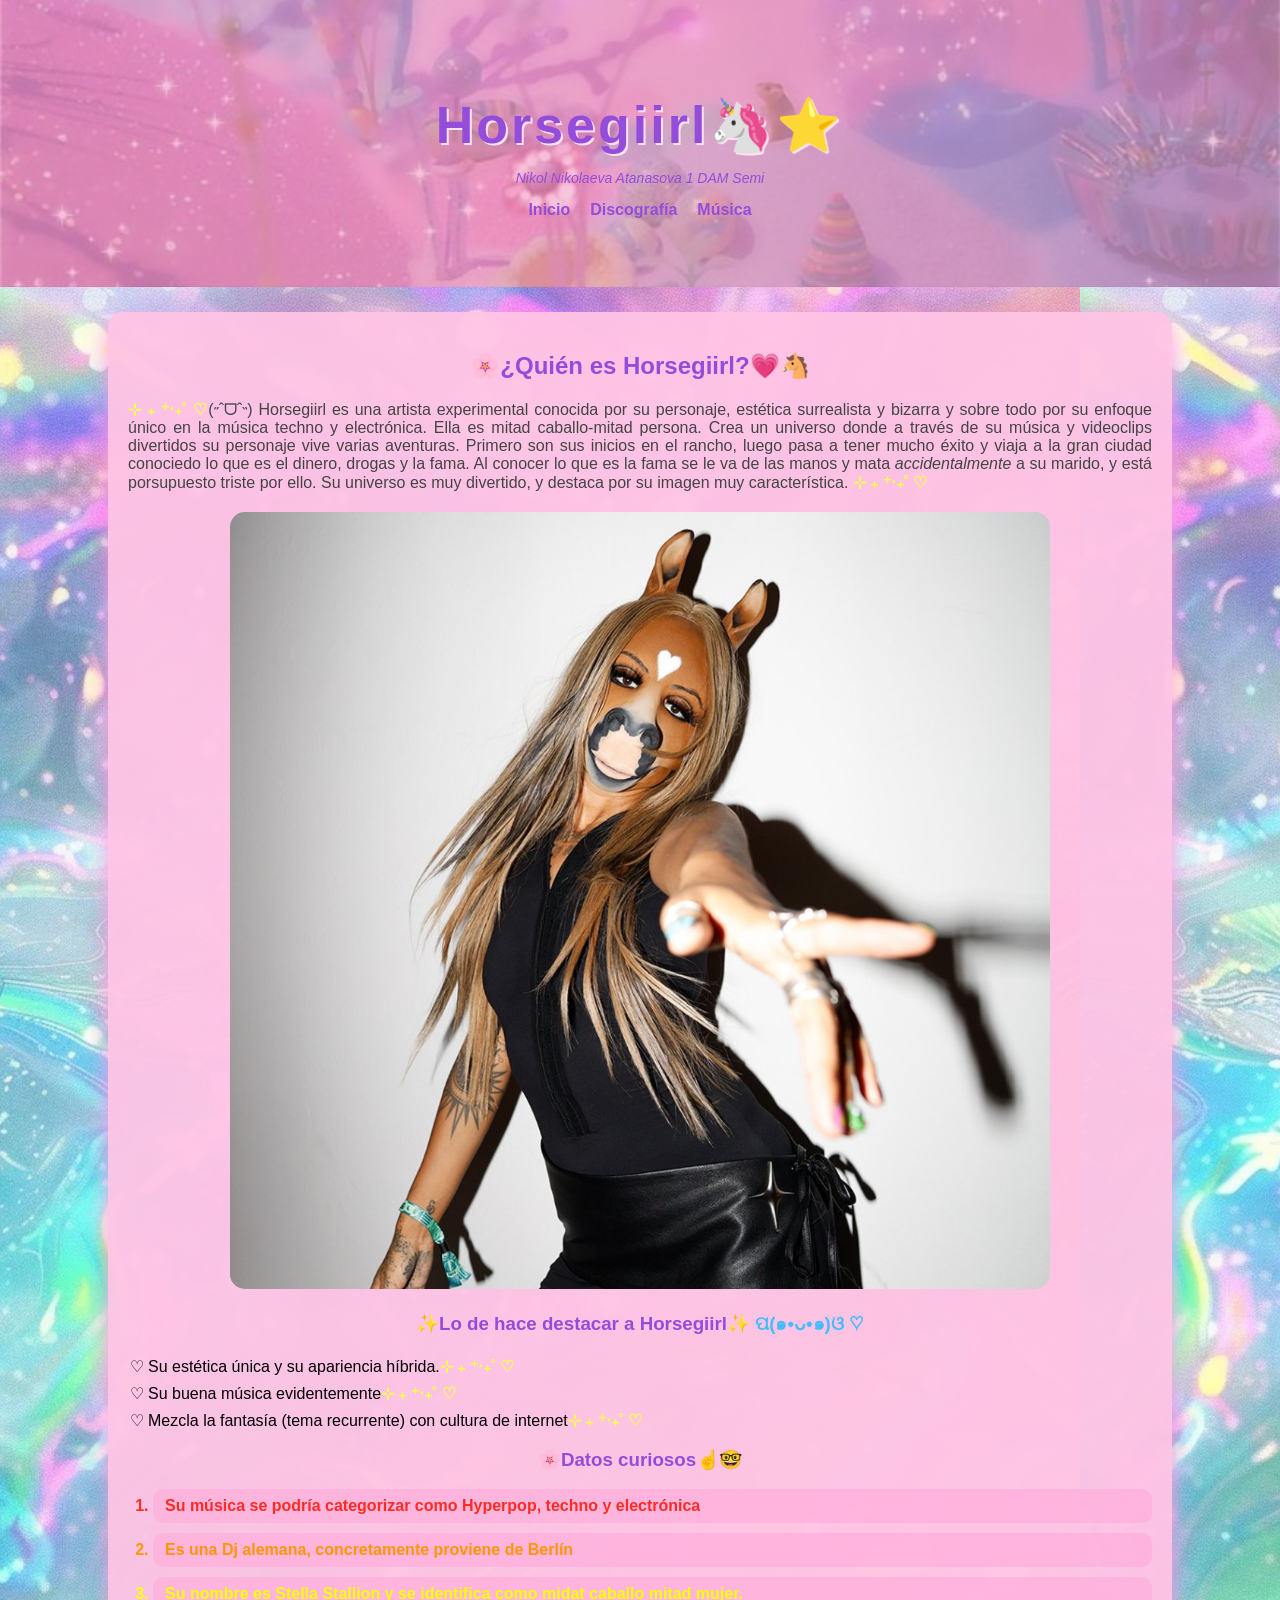
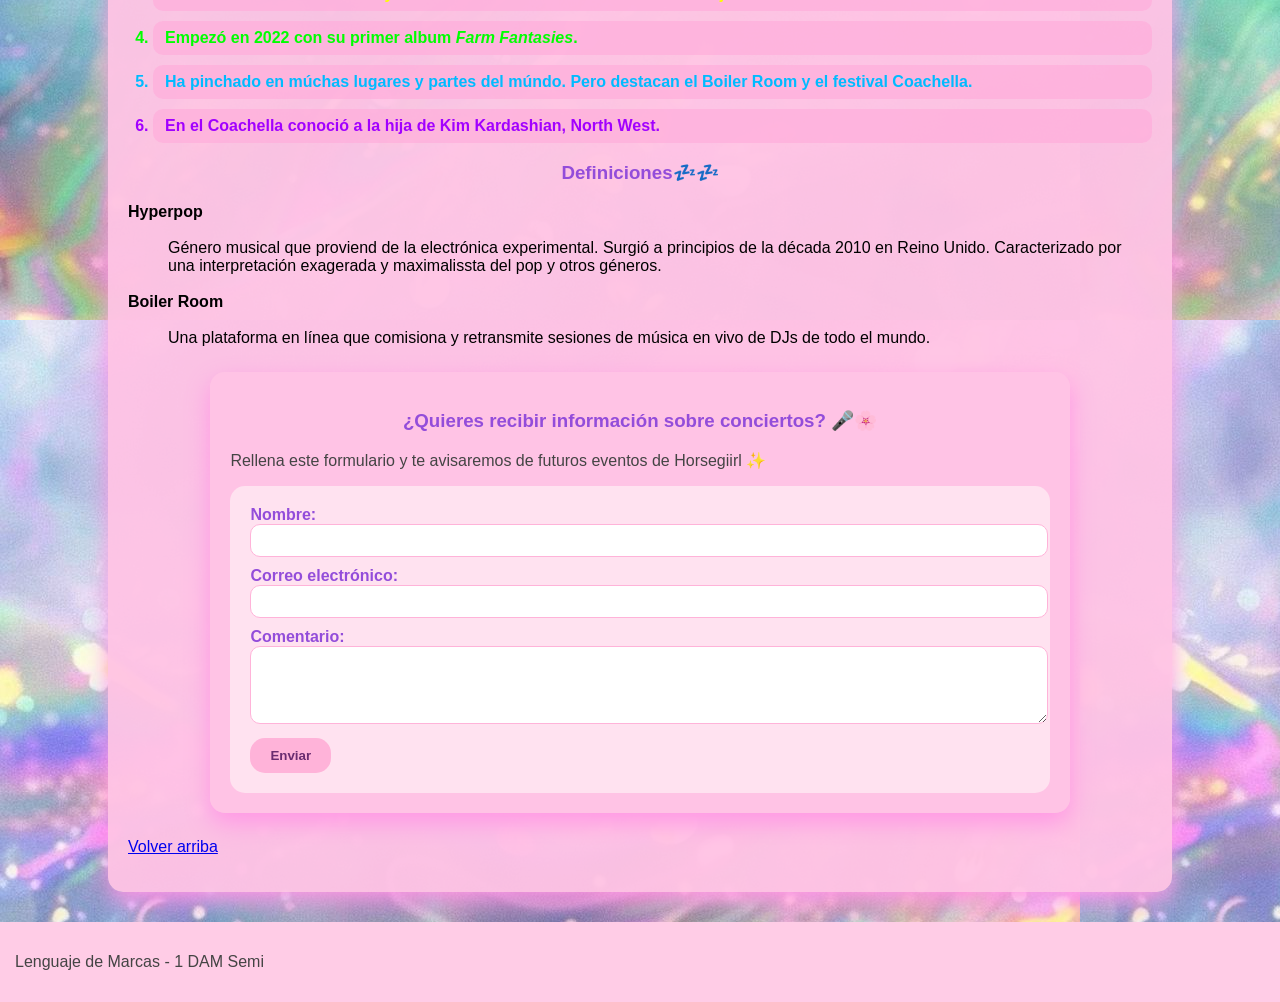
<file: index.html>
<!DOCTYPE html>
<html lang="es">
<head>
    <link rel="stylesheet" href="css/estilo1.css">
    <meta charset="UTF-8">
    <title>Horsegiirl - Página Principal</title>

</head>

<body>

<header>
    <h1>Horsegiirl🦄⭐</h1>
    <p><em>Nikol Nikolaeva Atanasova 1 DAM Semi</em></p>

    <nav>
        <ul>
            <li><a href="index.html">Inicio</a></li>
            <li><a href="discografia.html">Discografía</a></li>
            <li><a href="musica.html">Música</a></li>
        </ul>
    </nav>
</header>

<a id="arriba"></a>

<section>
    <h2>🌸¿Quién es Horsegiirl?💗🐴</h2>

    <p>
        <span class="decoracion-texto">⊹ ₊ ⁺‧₊˚ ♡</span>(˶ˆᗜˆ˵) Horsegiirl es una artista experimental conocida por su personaje, 
        estética surrealista y bizarra y sobre todo por su enfoque único en la música techno y electrónica. Ella es mitad 
        caballo-mitad persona. Crea un universo donde a través de su música y videoclips divertidos su personaje vive varias 
        aventuras. Primero son sus inicios en el rancho, luego pasa a tener mucho éxito y viaja a la gran ciudad conociedo lo 
        que es el dinero, drogas y la fama. Al conocer lo que es la fama se le va de las manos y mata <em>accidentalmente</em> 
        a su marido, y está porsupuesto triste por ello. Su universo es muy divertido, y destaca por su imagen muy característica. 
        <span class="decoracion-texto">⊹ ₊ ⁺‧₊˚ ♡</span>
    </p>

    <img src="multimedia/horsegiirl2.jpg" alt="Foto de Horsegiirl" class="imagen-principal">

    <!-- Datos formato listas desordenadas -->
    <h3>✨Lo de hace destacar a Horsegiirl✨ 
        <span class="decoracion-texto2">ପ(๑•ᴗ•๑)ଓ ♡</span>
    </h3>

    <ul>
        <li>Su estética única y su apariencia híbrida.<span class="decoracion-texto">⊹ ₊ ⁺‧₊˚ ♡</span></li>
        <li>Su buena música evidentemente<span class="decoracion-texto">⊹ ₊ ⁺‧₊˚ ♡</span></li>
        <li>Mezcla la fantasía (tema recurrente) con cultura de internet<span class="decoracion-texto">⊹ ₊ ⁺‧₊˚ ♡</span></li>
    </ul>

    <!-- Datos Curiosos formato listas numeradas -->
    <h3>🌸Datos curiosos☝️🤓</h3>

    <ol class="lista-arcoiris">
        <li class="color-rojo">Su música se podría categorizar como Hyperpop, techno y electrónica</li>
        <li  class="color-naranja">Es una Dj alemana, concretamente proviene de Berlín</li>
        <li class="color-amarillo">Su nombre es Stella Stallion y se identifica como midat caballo mitad mujer.</li>
        <li class="color-verde">Empezó en 2022 con su primer album <em>Farm Fantasies</em>.</li>
        <li class="color-azul">Ha pinchado en múchas lugares y partes del múndo. Pero destacan el Boiler Room y el festival Coachella.</li>
        <li class="color-morado">En el Coachella conoció a la hija de Kim Kardashian, North West.</li>
    </ol>

    <!-- Definiciones -->
    <h3>Definiciones💤💤</h3>

    <dl>
        <dt><strong>Hyperpop</strong></dt><br>
        <dd>Género musical que proviend de la electrónica experimental. Surgió a principios de la década 2010 en Reino Unido. 
            Caracterizado por una interpretación exagerada y maximalissta del pop y otros géneros.</dd><br>

        <dt><strong>Boiler Room</strong></dt><br>
        <dd>Una plataforma en línea que comisiona y retransmite sesiones de música en vivo de DJs de todo el mundo.</dd>
    </dl>

    <section>
        <h3>¿Quieres recibir información sobre conciertos? 🎤🌸</h3>

        <p>
            Rellena este formulario y te avisaremos de futuros eventos de Horsegiirl ✨
        </p>

        <form>

            <!-- Campo nombre -->
            <label><strong>Nombre:</strong></label><br>
            <input type="text" name="nombre" required ><br>

            <!-- Campo correo -->
            <label><strong>Correo electrónico:</strong></label><br>
            <input type="email" name="correo" required><br>

            <!-- Comentario -->
            <label><strong>Comentario:</strong></label><br>
            <textarea name="comentario" rows="4"></textarea><br>

            <!-- Botón -->
            <button type="submit">
                Enviar 
            </button>

        </form>
    </section>

    <p><a href="#arriba">Volver arriba</a></p>

</section>

<footer>
    <p>Lenguaje de Marcas - 1 DAM Semi</p>
</footer>

</body>
</html>
</file>
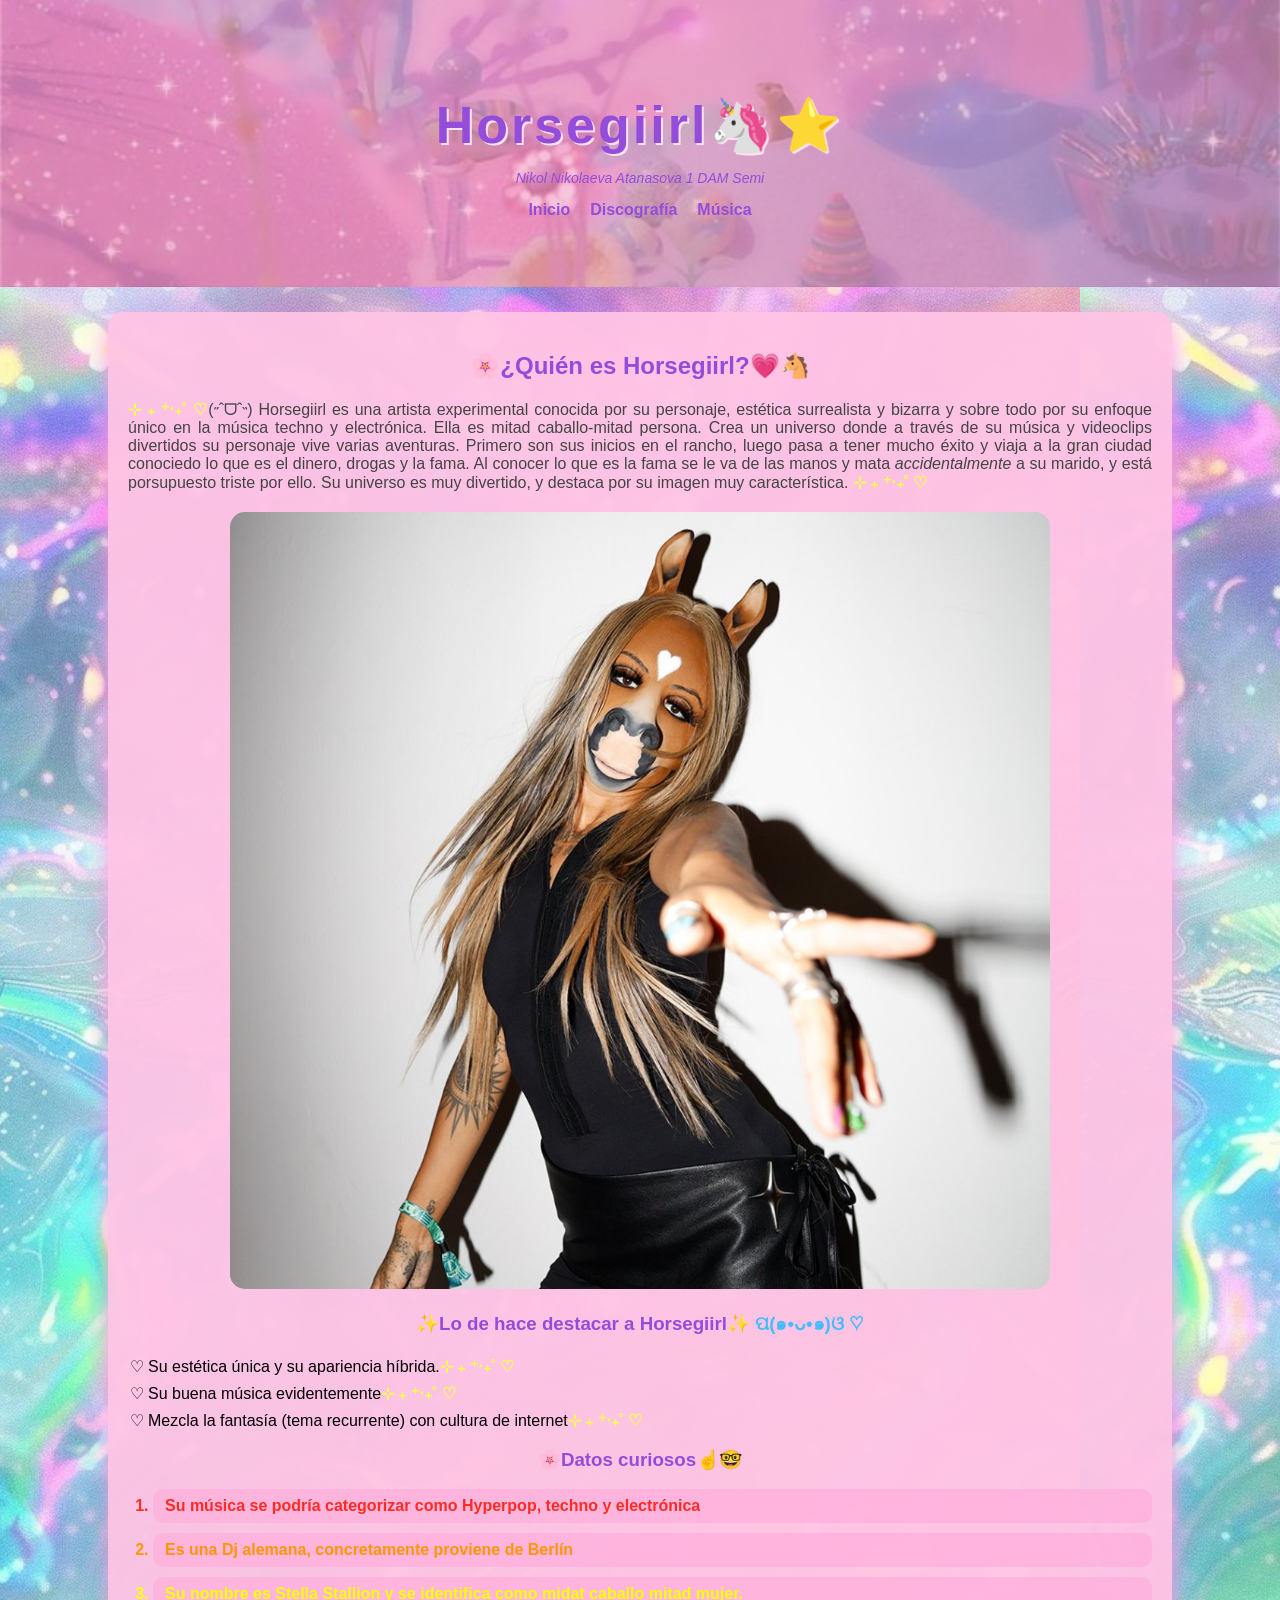
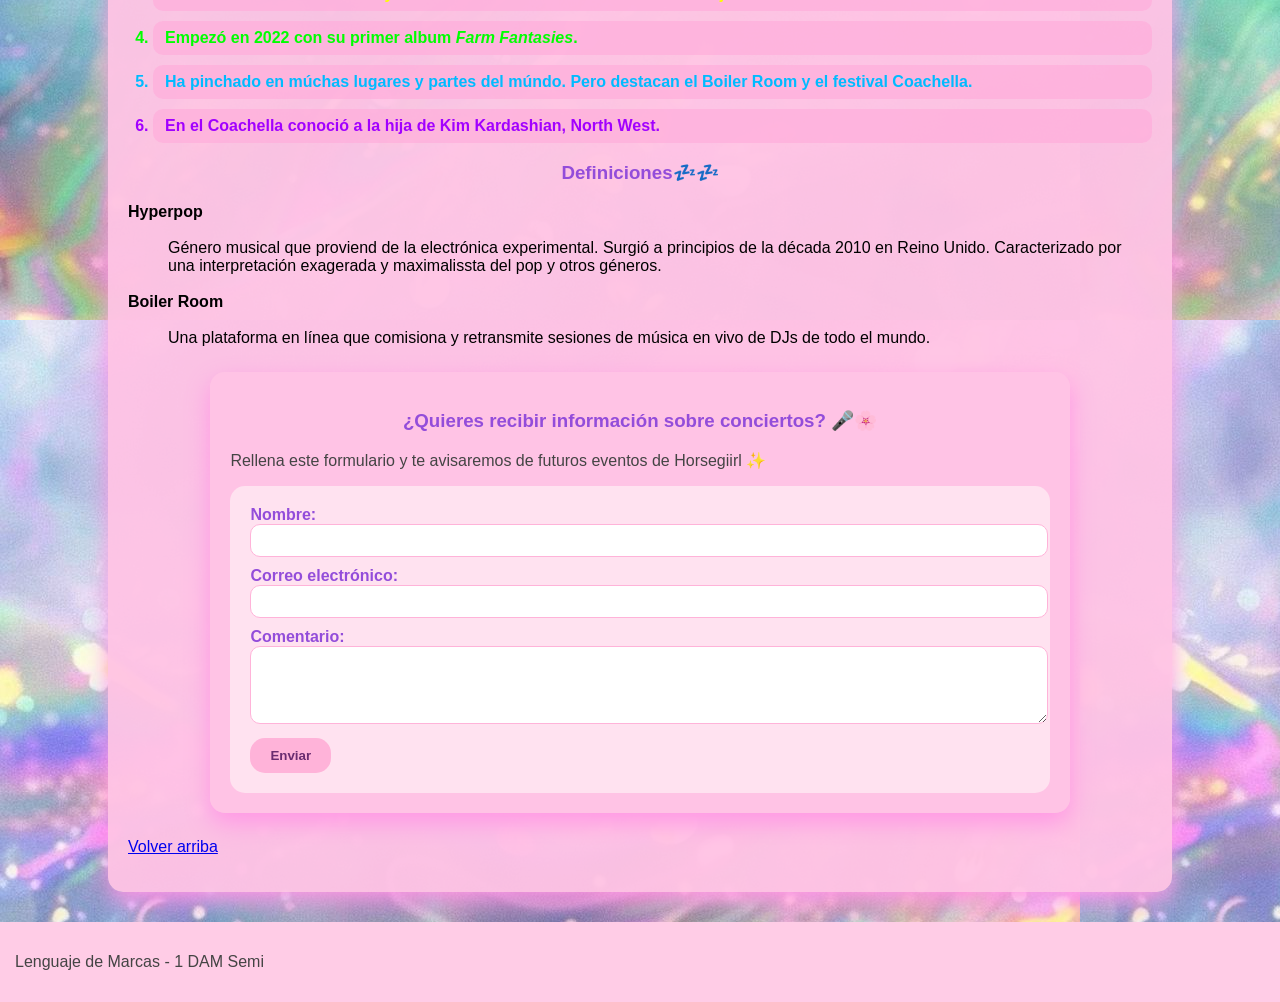
<file: responsive/index.html>
<!DOCTYPE html>
<html lang="es">
<head>
    <link rel="stylesheet" href="css/estilo1.css">
    <meta charset="UTF-8" name="viewport" content="width=device-width, initial-scale=1.0">
    <title>Horsegiirl - Página Principal</title>

</head>

<body>

<header>
    <h1>Horsegiirl🦄⭐</h1>
    <p><em>Nikol Nikolaeva Atanasova 1 DAM Semi</em></p>

    <nav>
        <ul>
            <li><a href="index.html">Inicio</a></li>
            <li><a href="discografia.html">Discografía</a></li>
            <li><a href="musica.html">Música</a></li>
        </ul>
    </nav>
</header>

<a id="arriba"></a>

<section>
    <h2>🌸¿Quién es Horsegiirl?💗🐴</h2>

    <p>
        <span class="decoracion-texto">⊹ ₊ ⁺‧₊˚ ♡</span>(˶ˆᗜˆ˵) Horsegiirl es una artista experimental conocida por su personaje, 
        estética surrealista y bizarra y sobre todo por su enfoque único en la música techno y electrónica. Ella es mitad 
        caballo-mitad persona. Crea un universo donde a través de su música y videoclips divertidos su personaje vive varias 
        aventuras. Primero son sus inicios en el rancho, luego pasa a tener mucho éxito y viaja a la gran ciudad conociedo lo 
        que es el dinero, drogas y la fama. Al conocer lo que es la fama se le va de las manos y mata <em>accidentalmente</em> 
        a su marido, y está porsupuesto triste por ello. Su universo es muy divertido, y destaca por su imagen muy característica. 
        <span class="decoracion-texto">⊹ ₊ ⁺‧₊˚ ♡</span>
    </p>

    <img src="multimedia/horsegiirl2.jpg" alt="Foto de Horsegiirl" class="imagen-principal">

    <!-- Datos formato listas desordenadas -->
    <h3>✨Lo de hace destacar a Horsegiirl✨ 
        <span class="decoracion-texto2">ପ(๑•ᴗ•๑)ଓ ♡</span>
    </h3>

    <ul>
        <li>Su estética única y su apariencia híbrida.<span class="decoracion-texto">⊹ ₊ ⁺‧₊˚ ♡</span></li>
        <li>Su buena música evidentemente<span class="decoracion-texto">⊹ ₊ ⁺‧₊˚ ♡</span></li>
        <li>Mezcla la fantasía (tema recurrente) con cultura de internet<span class="decoracion-texto">⊹ ₊ ⁺‧₊˚ ♡</span></li>
    </ul>

    <!-- Datos Curiosos formato listas numeradas -->
    <h3>🌸Datos curiosos☝️🤓</h3>

    <ol class="lista-arcoiris">
        <li class="color-rojo">Su música se podría categorizar como Hyperpop, techno y electrónica</li>
        <li  class="color-naranja">Es una Dj alemana, concretamente proviene de Berlín</li>
        <li class="color-amarillo">Su nombre es Stella Stallion y se identifica como midat caballo mitad mujer.</li>
        <li class="color-verde">Empezó en 2022 con su primer album <em>Farm Fantasies</em>.</li>
        <li class="color-azul">Ha pinchado en múchas lugares y partes del múndo. Pero destacan el Boiler Room y el festival Coachella.</li>
        <li class="color-morado">En el Coachella conoció a la hija de Kim Kardashian, North West.</li>
    </ol>

    <!-- Definiciones -->
    <h3>Definiciones💤💤</h3>

    <dl>
        <dt><strong>Hyperpop</strong></dt><br>
        <dd>Género musical que proviend de la electrónica experimental. Surgió a principios de la década 2010 en Reino Unido. 
            Caracterizado por una interpretación exagerada y maximalissta del pop y otros géneros.</dd><br>

        <dt><strong>Boiler Room</strong></dt><br>
        <dd>Una plataforma en línea que comisiona y retransmite sesiones de música en vivo de DJs de todo el mundo.</dd>
    </dl>

    <section>
        <h3>¿Quieres recibir información sobre conciertos? 🎤🌸</h3>

        <p>
            Rellena este formulario y te avisaremos de futuros eventos de Horsegiirl ✨
        </p>

        <form>

            <!-- Campo nombre -->
            <label><strong>Nombre:</strong></label><br>
            <input type="text" name="nombre" required ><br>

            <!-- Campo correo -->
            <label><strong>Correo electrónico:</strong></label><br>
            <input type="email" name="correo" required><br>

            <!-- Comentario -->
            <label><strong>Comentario:</strong></label><br>
            <textarea name="comentario" rows="4"></textarea><br>

            <!-- Botón -->
            <button type="submit">
                Enviar 
            </button>

        </form>
    </section>

    <p><a href="#arriba">Volver arriba</a></p>

</section>

<footer>
    <p>Lenguaje de Marcas - 1 DAM Semi</p>
</footer>

</body>
</html>
</file>
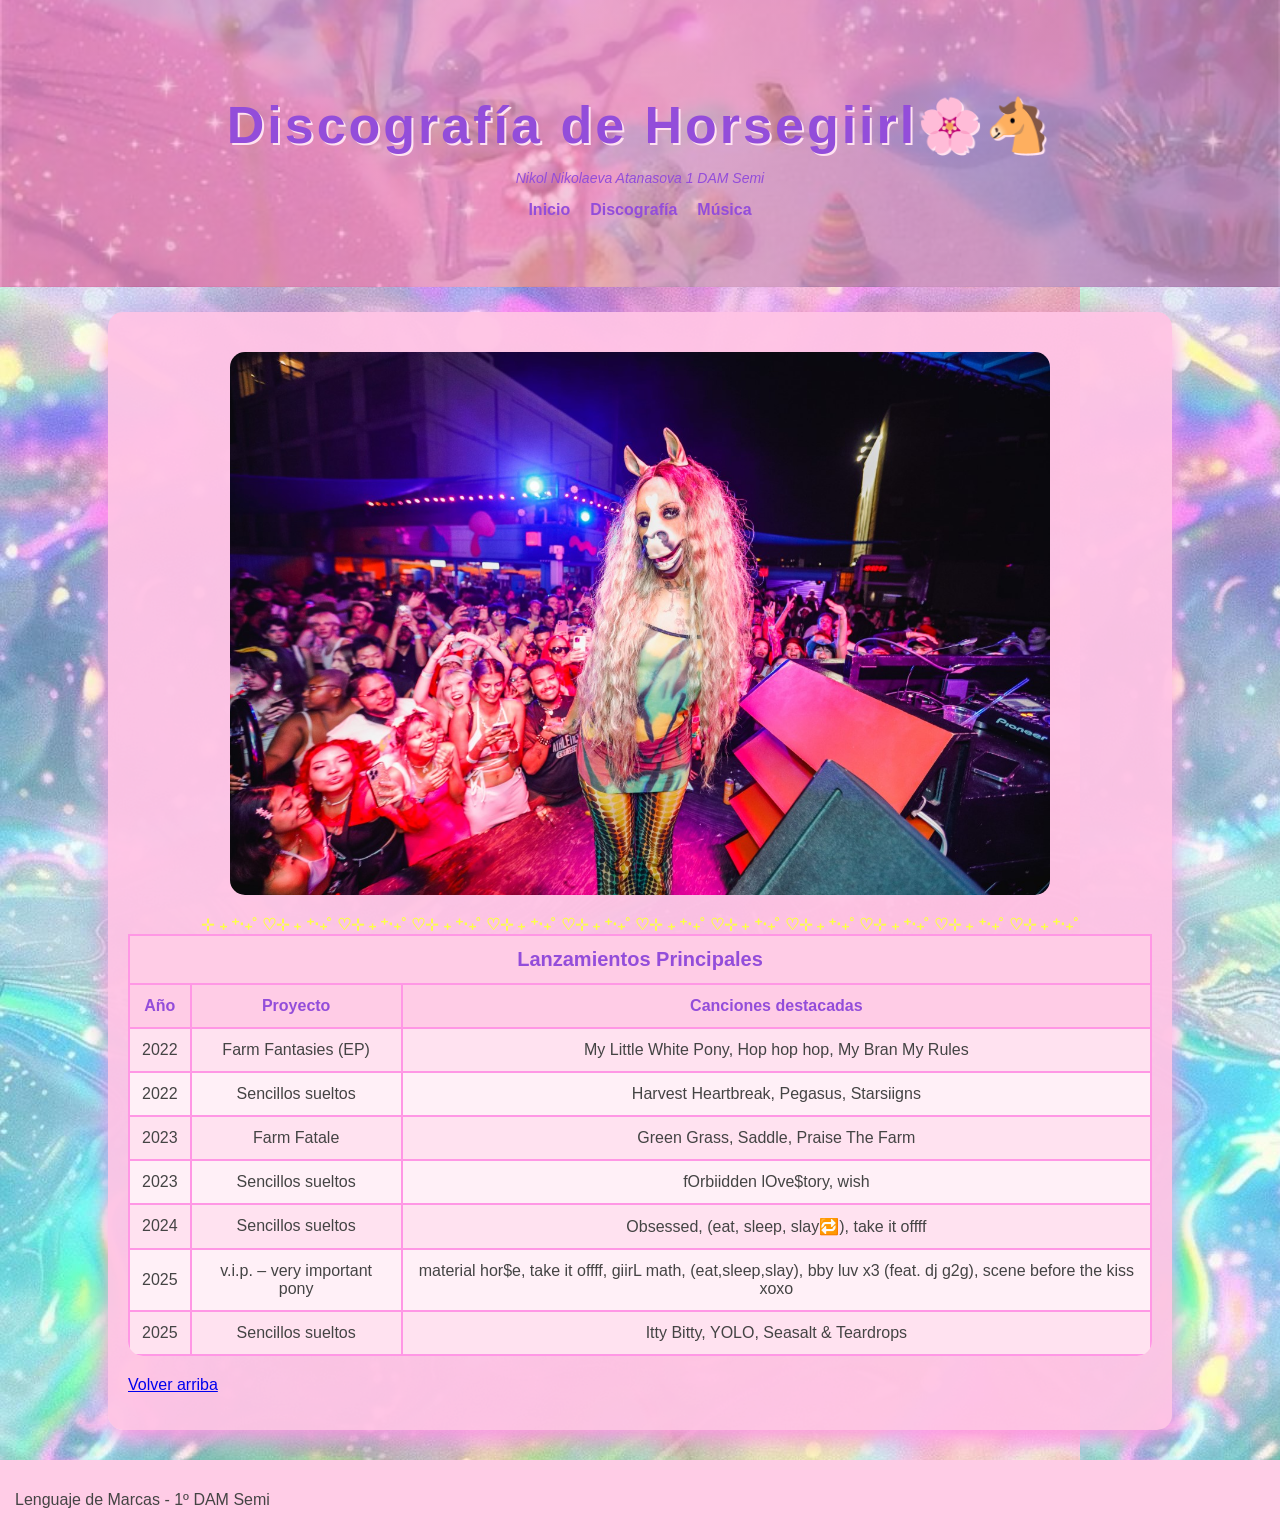
<file: discografia.html>
<!DOCTYPE html>
<html lang="es">
<head>
    <meta charset="UTF-8">
    <title>Discografía - Horsegiirl</title>
    <link rel="stylesheet" href="css/estilo1.css">
</head>

<body>

<header>
    <h1>Discografía de Horsegiirl🌸🐴</h1>
    <p><em>Nikol Nikolaeva Atanasova 1 DAM Semi</em></p> 
    
    <nav>
        <ul>
            <li><a href="index.html">Inicio</a></li>
            <li><a href="discografia.html">Discografía</a></li>
            <li><a href="musica.html">Música</a></li>
        </ul>
    </nav>
</header>

<section>

    <!-- Imagen -->
    <img src="multimedia/Horsegiirl10.jpg"
         alt="Foto de Horsegiirl"
         class="imagen-principal">

    <!-- Tabla -->
    <table class="tabla-discografia">

        <caption>
            <span class="decoracion-texto">
                ⊹ ₊ ⁺‧₊˚ ♡⊹ ₊ ⁺‧₊˚ ♡⊹ ₊ ⁺‧₊˚ ♡⊹ ₊ ⁺‧₊˚ ♡⊹ ₊ ⁺‧₊˚ ♡⊹ ₊ ⁺‧₊˚ ♡⊹ ₊ ⁺‧₊˚ ♡⊹ ₊ ⁺‧₊˚ ♡⊹ ₊ ⁺‧₊˚ ♡⊹ ₊ ⁺‧₊˚ ♡⊹ ₊ ⁺‧₊˚ ♡⊹ ₊ ⁺‧₊˚
            </span>
        </caption>

        <tr>
            <th colspan="3" class="titulo-tabla">Lanzamientos Principales</th>
        </tr>

        <tr>
            <th>Año</th>
            <th>Proyecto</th>
            <th>Canciones destacadas</th>
        </tr>

        <tr>
            <td>2022</td>
            <td>Farm Fantasies (EP)</td>
            <td>My Little White Pony, Hop hop hop, My Bran My Rules</td>
        </tr>

        <tr>
            <td>2022</td>
            <td>Sencillos sueltos</td>
            <td>Harvest Heartbreak, Pegasus, Starsiigns</td>
        </tr>

        <tr>
            <td>2023</td>
            <td>Farm Fatale</td>
            <td>Green Grass, Saddle, Praise The Farm</td>
        </tr>

        <tr>
            <td>2023</td>
            <td>Sencillos sueltos</td>
            <td>fOrbiidden lOve$tory, wish</td>
        </tr>

        <tr>
            <td>2024</td>
            <td>Sencillos sueltos</td>
            <td>Obsessed, (eat, sleep, slay🔁), take it offff</td>
        </tr>

        <tr>
            <td>2025</td>
            <td>v.i.p. – very important pony</td>
            <td>
                material hor$e, take it offff, giirL math, (eat,sleep,slay), 
                bby luv x3 (feat. dj g2g), scene before the kiss xoxo
            </td>
        </tr>

        <tr>
            <td>2025</td>
            <td>Sencillos sueltos</td>
            <td>Itty Bitty, YOLO, Seasalt & Teardrops</td>
        </tr>

    </table>

    <p>
        <a href="#top">Volver arriba</a>
    </p>

</section>

<footer>
    <p>Lenguaje de Marcas - 1º DAM Semi</p>
</footer>

</body>
</html>
</file>
<file: css/estilo1.css>
body {
    background-color: #fffefb;
    background-image: url("../fondo/fondo1.jpg");
    font-family: Arial, sans-serif;
    margin: 0;
    padding: 0;
}
/* Cabecera */
header {
    background-image:
        linear-gradient(
            rgba(255, 182, 213, 0.6),
            rgba(255, 182, 213, 0.6)
        ),
        url("../fondo/header5.jpg");

    background-size: cover;
    background-position: center;
    background-repeat: no-repeat;

    text-align: center;
    padding: 60px 20px;
    
}

header h1 {
    color: #934dda;
    font-size: 52px;
    letter-spacing: 3px;
    text-shadow: 
        2px 2px 0px #ffe2f0;
    margin-bottom: 10px;
}

header p {
    color: #934dda;
    text-align: center;
    font-size: 14px;
}

/* Men'u */
nav ul {
    list-style: none;
    padding: 0;
    margin: 15px 0 0 0;
    display: flex;
    justify-content: center;
    gap: 20px;
}

nav a {
    text-decoration: none;
    color: #934dda;
    font-weight: bold;
}

nav a:hover {
    color: #ff69b4;
    text-decoration: underline;
}

/* Contenido */
section {
    background-color: #ffc4e5f3;
    width: 80%;
    margin: 25px auto;
    padding: 20px;
    border-radius: 15px;
    box-shadow: 0 10px 25px #ff97e5;
}

/* Títulos */
h2, h3 {
    color: #934dda;
    text-align: center;
}

/* Texto */
p {
    color: #444;
    text-align: justify;
}
.decoracion-texto {
    color: #fcff47;   
    font-weight: bold;
}

.decoracion-texto2 {
    color: #47bbff;   
    font-weight: bold;
}

.color-rojo { color: #ff2c21;
font-weight: bold;
}
.color-naranja { color: #ff9500;
font-weight: bold;
}
.color-amarillo { color: #fbff00;
font-weight: bold;
}
.color-verde { color: #00ff00;
font-weight: bold;
}
.color-azul { color: #00bbff;
font-weight: bold;
}
.color-morado { color: #a200ff;
font-weight: bold;
}

/* Imagen */
.imagen-principal {
    display: block;
    margin: 20px auto;
    width: 80%;
    border-radius: 15px;
}

/* Listas */
ul {
    list-style-type: "♡ ";
    padding-left: 20px;
}

ol {
    padding-left: 25px;
}

li {
    margin-bottom: 8px;
}
/* Lista numerada cuqui */
.lista-arcoiris li {
    background-color: #ffaedbb2;
    margin-bottom: 10px;
    padding: 8px 12px;
    border-radius: 10px;
}

/* Formulariio */
form {
    background-color: #ffe2f0;
    padding: 20px;
    border-radius: 15px;
    margin-top: 15px;
}

label {
    color: #934dda;
}

input, textarea {
    width: 100%;
    padding: 8px;
    margin-bottom: 10px;
    border-radius: 10px;
    border: 1px solid #ffb3d9;
}

button {
    background-color: #ffb3d9;
    border: none;
    padding: 10px 20px;
    border-radius: 15px;
    color: #6a2c70;
    font-weight: bold;
}

button:hover {
    background-color: #ffcce6;
}

/* Footer */
footer {
    background-color: #ffcce6;
    text-align: center;
    padding: 15px;
    color: #934dda;
    margin-top: 30px;
}

/* Tabla */
.tabla-discografia {
    width: 100%;
    border-collapse: collapse;
    background-color: #ffe2f0;
    margin: 20px auto;
    color: #444; 
    border-radius: 15px;
    overflow: hidden;
}

/* Celdas */
.tabla-discografia th,
.tabla-discografia td {
    border: 2px solid #ff97e5;
    padding: 12px;
    text-align: center;
}

/* Cabecera de columnas */
.tabla-discografia th {
    background-color: #ffcce6;
    color: #934dda;
    font-weight: bold;
}

/* Fila del título grande */
.titulo-tabla {
    font-size: 20px;
    background-color: #ffb3d9;
    color: #6a2c70;
}

/* Caption */
.decoracion-caption {
    color: #934dda;
    font-weight: bold;
    display: block;
    padding: 10px;
}

/* Filas alternas */
.tabla-discografia tr:nth-child(even) td {
    background-color: #fff0f7;
}


.fila-videos {
    display: flex;
    justify-content: center;
    gap: 20px;
    flex-wrap: wrap;
    margin: 20px 0;
}

.fila-videos video,
.fila-videos img {
    width: 280px;
    border-radius: 15px;
    box-shadow: 0 8px 20px rgba(255, 151, 229, 0.6);
}

/* multimedia */
.bloque-media {
    background-color: #ffe2f0;
    padding: 20px;
    border-radius: 20px;
}

/* Audios */
.bloque-audio {
    background-color: #fff0f7;
    padding: 20px;
    border-radius: 20px;
    margin-top: 20px;
    text-align: center;
}

.bloque-audio p {
    color: #934dda;
    font-weight: bold;
    text-align: center;
}

audio {
    width: 80%;
    margin-bottom: 15px;
}
</file>
<file: responsive/css/estilo1.css>
body {
    background-color: #fffefb;
    background-image: url("../fondo/fondo1.jpg");
    font-family: Arial, sans-serif;
    margin: 0;
    padding: 0;
}
/* Cabecera */
header {
    background-image:
        linear-gradient(
            rgba(255, 182, 213, 0.6),
            rgba(255, 182, 213, 0.6)
        ),
        url("../fondo/header5.jpg");

    background-size: cover;
    background-position: center;
    background-repeat: no-repeat;

    text-align: center;
    padding: 60px 20px;
    
}

header h1 {
    color: #934dda;
    font-size: 52px;
    letter-spacing: 3px;
    text-shadow: 
        2px 2px 0px #ffe2f0;
    margin-bottom: 10px;
}

header p {
    color: #934dda;
    text-align: center;
    font-size: 14px;
}

/* Men'u */
nav ul {
    list-style: none;
    padding: 0;
    margin: 15px 0 0 0;
    display: flex;
    justify-content: center;
    gap: 20px;
}

nav a {
    text-decoration: none;
    color: #934dda;
    font-weight: bold;
}

nav a:hover {
    color: #ff69b4;
    text-decoration: underline;
}

/* Contenido */
section {
    background-color: #ffc4e5f3;
    width: 80%;
    margin: 25px auto;
    padding: 20px;
    border-radius: 15px;
    box-shadow: 0 10px 25px #ff97e5;
}

/* Títulos */
h2, h3 {
    color: #934dda;
    text-align: center;
}

/* Texto */
p {
    color: #444;
    text-align: justify;
}
.decoracion-texto {
    color: #fcff47;   
    font-weight: bold;
}

.decoracion-texto2 {
    color: #47bbff;   
    font-weight: bold;
}

.color-rojo { color: #ff2c21;
font-weight: bold;
}
.color-naranja { color: #ff9500;
font-weight: bold;
}
.color-amarillo { color: #fbff00;
font-weight: bold;
}
.color-verde { color: #00ff00;
font-weight: bold;
}
.color-azul { color: #00bbff;
font-weight: bold;
}
.color-morado { color: #a200ff;
font-weight: bold;
}

/* Imagen */
.imagen-principal {
    display: block;
    margin: 20px auto;
    width: 80%;
    border-radius: 15px;
}

/* Listas */
ul {
    list-style-type: "♡ ";
    padding-left: 20px;
}

ol {
    padding-left: 25px;
}

li {
    margin-bottom: 8px;
}
/* Lista numerada cuqui */
.lista-arcoiris li {
    background-color: #ffaedbb2;
    margin-bottom: 10px;
    padding: 8px 12px;
    border-radius: 10px;
}

/* Formulariio */
form {
    background-color: #ffe2f0;
    padding: 20px;
    border-radius: 15px;
    margin-top: 15px;
}

label {
    color: #934dda;
}

input, textarea {
    width: 100%;
    padding: 8px;
    margin-bottom: 10px;
    border-radius: 10px;
    border: 1px solid #ffb3d9;
}

button {
    background-color: #ffb3d9;
    border: none;
    padding: 10px 20px;
    border-radius: 15px;
    color: #6a2c70;
    font-weight: bold;
}

button:hover {
    background-color: #ffcce6;
}

/* Footer */
footer {
    background-color: #ffcce6;
    text-align: center;
    padding: 15px;
    color: #934dda;
    margin-top: 30px;
}

/* Tabla */
.tabla-discografia {
    width: 100%;
    border-collapse: collapse;
    background-color: #ffe2f0;
    margin: 20px auto;
    color: #444; 
    border-radius: 15px;
    overflow: hidden;
}

/* Celdas */
.tabla-discografia th,
.tabla-discografia td {
    border: 2px solid #ff97e5;
    padding: 12px;
    text-align: center;
}

/* Cabecera de columnas */
.tabla-discografia th {
    background-color: #ffcce6;
    color: #934dda;
    font-weight: bold;
}

/* Fila del título grande */
.titulo-tabla {
    font-size: 20px;
    background-color: #ffb3d9;
    color: #6a2c70;
}

/* Caption */
.decoracion-caption {
    color: #934dda;
    font-weight: bold;
    display: block;
    padding: 10px;
}

/* Filas alternas */
.tabla-discografia tr:nth-child(even) td {
    background-color: #fff0f7;
}


.fila-videos {
    display: flex;
    justify-content: center;
    gap: 20px;
    flex-wrap: wrap;
    margin: 20px 0;
}

.fila-videos video,
.fila-videos img {
    width: 280px;
    border-radius: 15px;
    box-shadow: 0 8px 20px rgba(255, 151, 229, 0.6);
}

/* multimedia */
.bloque-media {
    background-color: #ffe2f0;
    padding: 20px;
    border-radius: 20px;
}

/* Audios */
.bloque-audio {
    background-color: #fff0f7;
    padding: 20px;
    border-radius: 20px;
    margin-top: 20px;
    text-align: center;
}

.bloque-audio p {
    color: #934dda;
    font-weight: bold;
    text-align: center;
}

audio {
    width: 80%;
    margin-bottom: 15px;
}


/* ===================================================== */
/* =================== RESPONSIVE ====================== */
/* ===================================================== */

/* Ajustes generales para que nada se desborde */
img, video {
    max-width: 100%;
    height: auto;
}

/* ===== TABLET ===== */
@media (max-width: 1024px) {

    section {
        width: 90%;
    }

    header h1 {
        font-size: 40px;
    }

    .imagen-principal {
        width: 90%;
    }

}

/* ===== MÓVIL ===== */
@media (max-width: 768px) {

    /* Header más compacto */
    header {
        padding: 40px 15px;
    }

    header h1 {
        font-size: 28px;
        letter-spacing: 1px;
    }

    header p {
        font-size: 12px;
    }

    /* Menú navegacion */
    nav ul {
    flex-direction: column;
    }


    /* Seccion principal */
    section {
        width: 95%;
        padding: 15px;
    }

    /* Imagen principal */
    .imagen-principal {
        width: 100%;
    }
    
    /* Formulario */
    button {
    width: 100%;
    }
}
</file>
